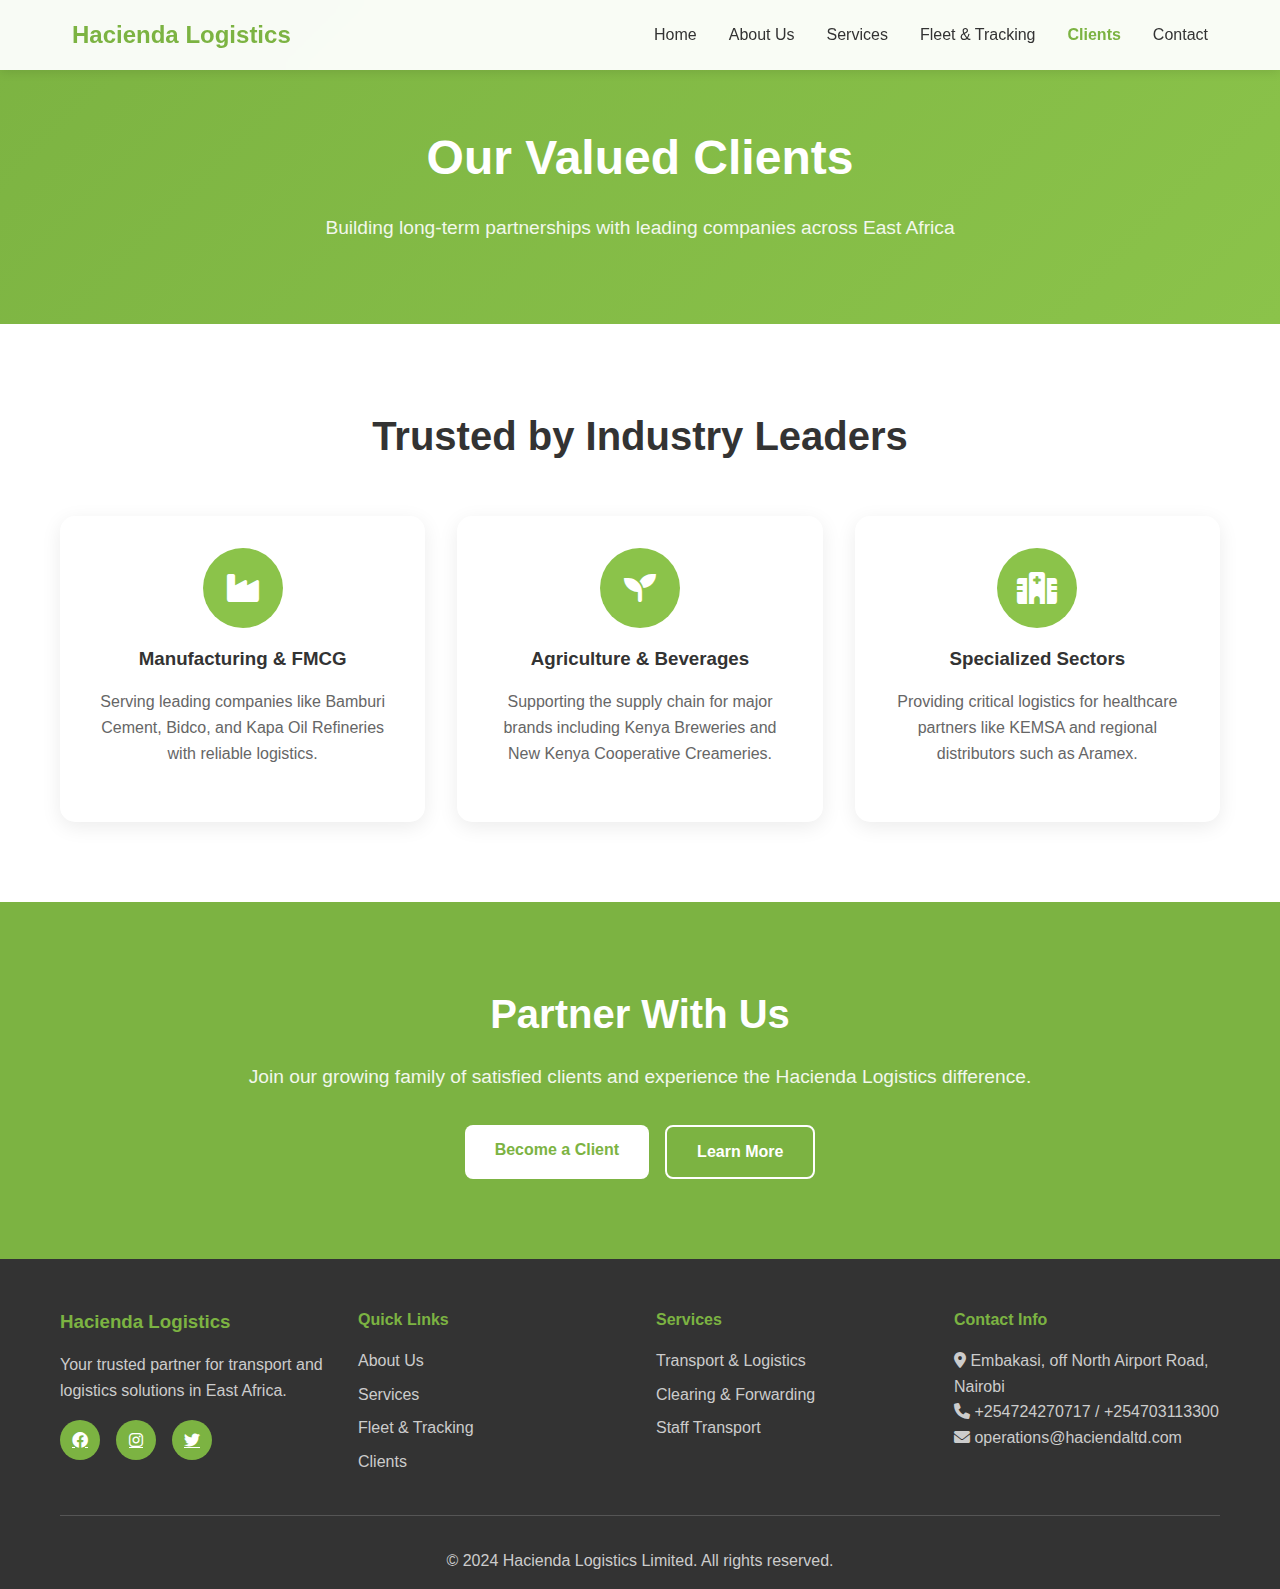
<file: clients.html>
<!DOCTYPE html>
<html lang="en">
<head>
    <meta charset="UTF-8">
    <meta name="viewport" content="width=device-width, initial-scale=1.0">
    <title>Our Clients - Hacienda Logistics</title>
    <link rel="stylesheet" href="styles.css">
    <link href="https://cdnjs.cloudflare.com/ajax/libs/font-awesome/6.0.0/css/all.min.css" rel="stylesheet">
</head>
<body>
    <!-- Navigation -->
    <nav class="navbar">
        <div class="nav-container">
            <div class="nav-logo">
                <h2>Hacienda Logistics</h2>
            </div>
            <div class="nav-menu" id="nav-menu">
                <a href="index.html" class="nav-link">Home</a>
                <a href="about.html" class="nav-link">About Us</a>
                <a href="services.html" class="nav-link">Services</a>
                <a href="fleet.html" class="nav-link">Fleet & Tracking</a>
                <a href="clients.html" class="nav-link active">Clients</a>
                <a href="contact.html" class="nav-link">Contact</a>
            </div>
            <div class="hamburger" id="hamburger">
                <span class="bar"></span>
                <span class="bar"></span>
                <span class="bar"></span>
            </div>
        </div>
    </nav>

    <!-- Page Header -->
    <section class="page-header">
        <div class="container">
            <h1>Our Valued Clients</h1>
            <p>Building long-term partnerships with leading companies across East Africa</p>
        </div>
    </section>

    <!-- Client Overview -->
    <section class="services-overview">
        <div class="container">
            <h2>Trusted by Industry Leaders</h2>
            <div class="services-grid">
                <div class="service-card">
                    <div class="service-icon">
                        <i class="fas fa-industry"></i>
                    </div>
                    <h3>Manufacturing & FMCG</h3>
                    <p>Serving leading companies like Bamburi Cement, Bidco, and Kapa Oil Refineries with reliable logistics.</p>
                </div>
                <div class="service-card">
                    <div class="service-icon">
                        <i class="fas fa-seedling"></i>
                    </div>
                    <h3>Agriculture & Beverages</h3>
                    <p>Supporting the supply chain for major brands including Kenya Breweries and New Kenya Cooperative Creameries.</p>
                </div>
                <div class="service-card">
                    <div class="service-icon">
                        <i class="fas fa-hospital"></i>
                    </div>
                    <h3>Specialized Sectors</h3>
                    <p>Providing critical logistics for healthcare partners like KEMSA and regional distributors such as Aramex.</p>
                </div>
            </div>
        </div>
    </section>

    <!-- Call to Action -->
    <section class="cta-section">
        <div class="container">
            <div class="cta-content">
                <h2>Partner With Us</h2>
                <p>Join our growing family of satisfied clients and experience the Hacienda Logistics difference.</p>
                <div class="cta-buttons">
                    <a href="contact.html" class="btn btn-primary">Become a Client</a>
                    <a href="about.html" class="btn btn-secondary">Learn More</a>
                </div>
            </div>
        </div>
    </section>

    <!-- Footer -->
    <footer class="footer">
        <div class="container">
            <div class="footer-content">
                <div class="footer-section">
                    <h3>Hacienda Logistics</h3>
                    <p>Your trusted partner for transport and logistics solutions in East Africa.</p>
                    <div class="social-links">
                        <a href="#"><i class="fab fa-facebook"></i></a>
                        <a href="#"><i class="fab fa-instagram"></i></a>
                        <a href="#"><i class="fab fa-twitter"></i></a>
                    </div>
                </div>
                <div class="footer-section">
                    <h4>Quick Links</h4>
                    <ul>
                        <li><a href="about.html">About Us</a></li>
                        <li><a href="services.html">Services</a></li>
                        <li><a href="fleet.html">Fleet & Tracking</a></li>
                        <li><a href="clients.html">Clients</a></li>
                    </ul>
                </div>
                <div class="footer-section">
                    <h4>Services</h4>
                    <ul>
                        <li><a href="services.html#transport">Transport & Logistics</a></li>
                        <li><a href="services.html#clearing">Clearing & Forwarding</a></li>
                        <li><a href="services.html#staff">Staff Transport</a></li>
                    </ul>
                </div>
                <div class="footer-section">
                    <h4>Contact Info</h4>
                    <p><i class="fas fa-map-marker-alt"></i> Embakasi, off North Airport Road, Nairobi</p>
                    <p><i class="fas fa-phone"></i> +254724270717 / +254703113300</p>
                    <p><i class="fas fa-envelope"></i> operations@haciendaltd.com</p>
                </div>
            </div>
            <div class="footer-bottom">
                <p>&copy; 2024 Hacienda Logistics Limited. All rights reserved.</p>
            </div>
        </div>
    </footer>

    <script src="script.js"></script>
</body>
</html>
</file>
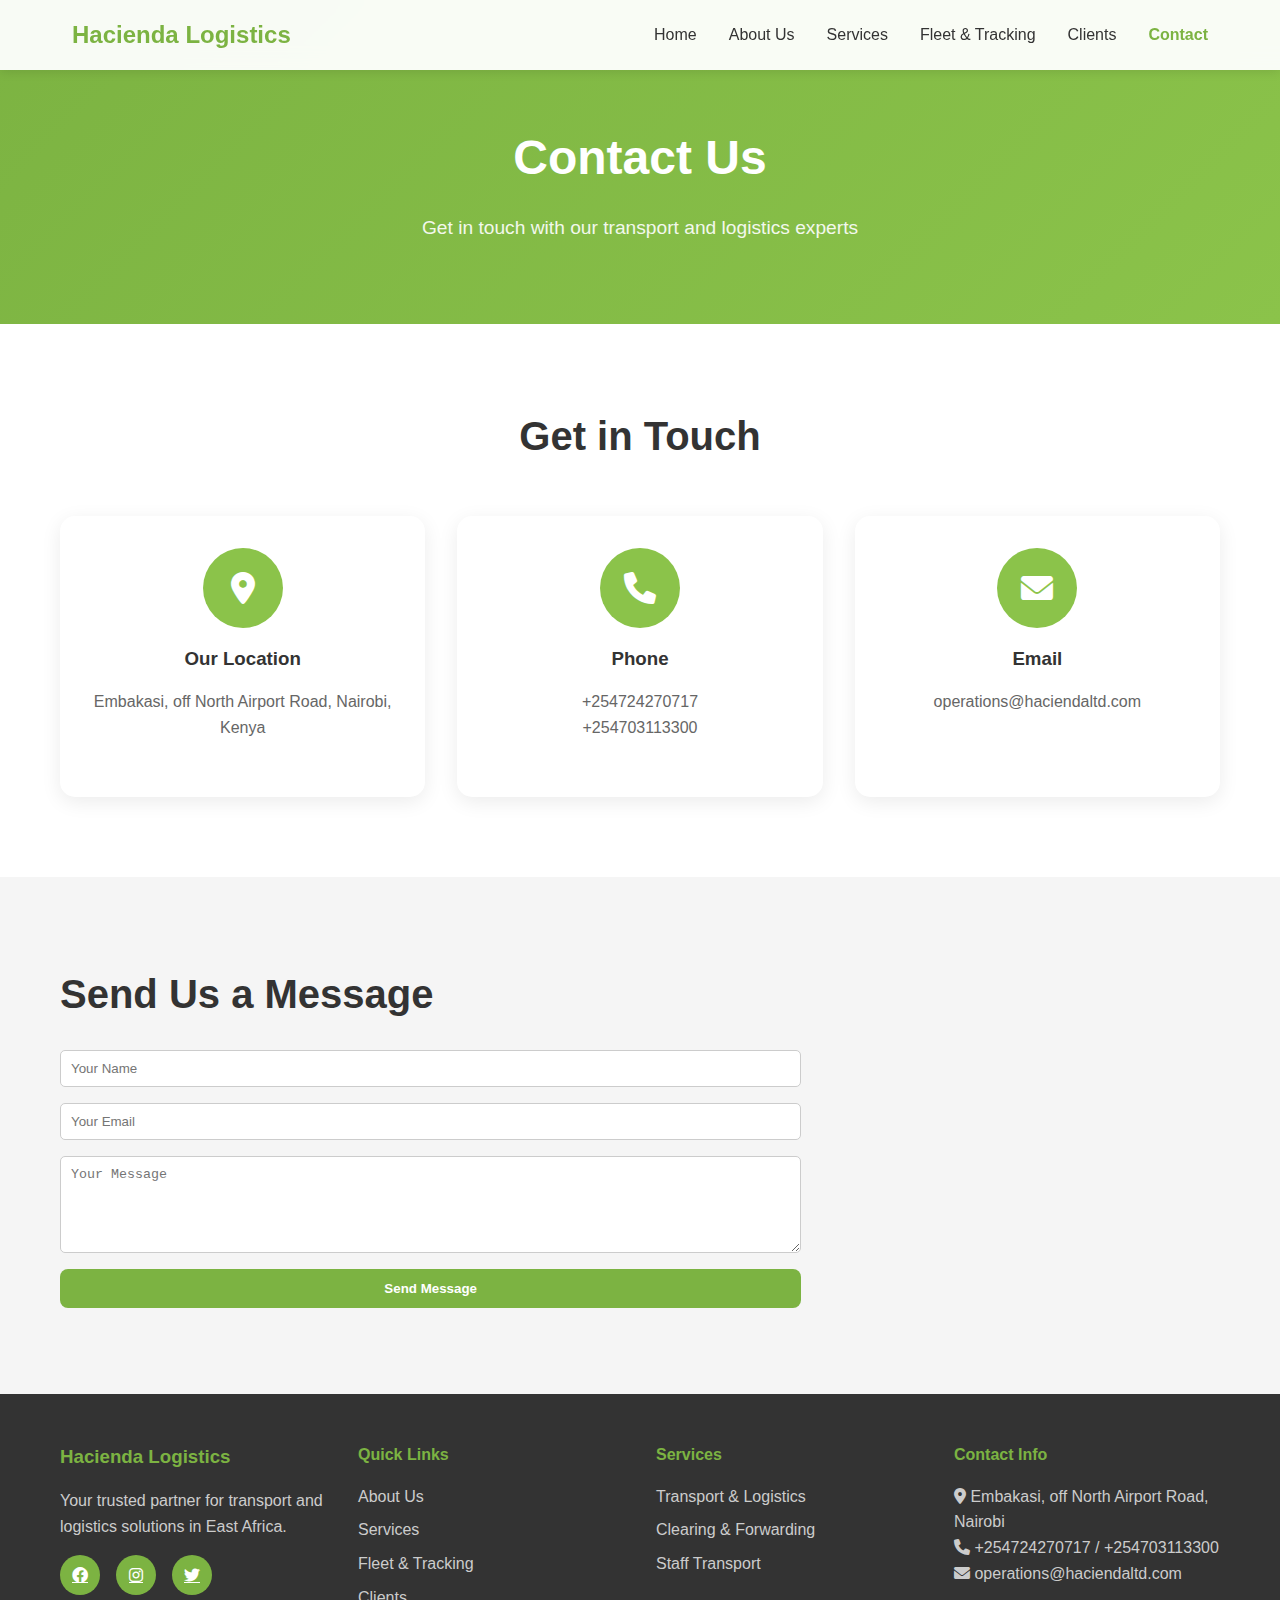
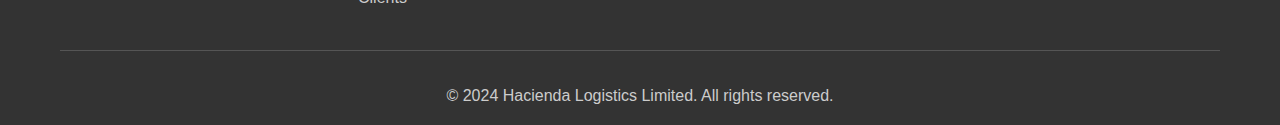
<file: contact.html>
<!DOCTYPE html>
<html lang="en">
<head>
    <meta charset="UTF-8">
    <meta name="viewport" content="width=device-width, initial-scale=1.0">
    <title>Contact Us - Hacienda Logistics</title>
    <link rel="stylesheet" href="styles.css">
    <link href="https://cdnjs.cloudflare.com/ajax/libs/font-awesome/6.0.0/css/all.min.css" rel="stylesheet">
</head>
<body>
    <!-- Navigation -->
    <nav class="navbar">
        <div class="nav-container">
            <div class="nav-logo">
                <h2>Hacienda Logistics</h2>
            </div>
            <div class="nav-menu" id="nav-menu">
                <a href="index.html" class="nav-link">Home</a>
                <a href="about.html" class="nav-link">About Us</a>
                <a href="services.html" class="nav-link">Services</a>
                <a href="fleet.html" class="nav-link">Fleet & Tracking</a>
                <a href="clients.html" class="nav-link">Clients</a>
                <a href="contact.html" class="nav-link active">Contact</a>
            </div>
            <div class="hamburger" id="hamburger">
                <span class="bar"></span>
                <span class="bar"></span>
                <span class="bar"></span>
            </div>
        </div>
    </nav>

    <!-- Page Header -->
    <section class="page-header">
        <div class="container">
            <h1>Contact Us</h1>
            <p>Get in touch with our transport and logistics experts</p>
        </div>
    </section>

    <!-- Contact Details -->
    <section class="services-overview">
        <div class="container">
            <h2>Get in Touch</h2>
            <div class="services-grid">
                <div class="service-card">
                    <div class="service-icon"><i class="fas fa-map-marker-alt"></i></div>
                    <h3>Our Location</h3>
                    <p>Embakasi, off North Airport Road, Nairobi, Kenya</p>
                </div>
                <div class="service-card">
                    <div class="service-icon"><i class="fas fa-phone"></i></div>
                    <h3>Phone</h3>
                    <p>+254724270717<br>+254703113300</p>
                </div>
                <div class="service-card">
                    <div class="service-icon"><i class="fas fa-envelope"></i></div>
                    <h3>Email</h3>
                    <p>operations@haciendaltd.com</p>
                </div>
            </div>
        </div>
    </section>

    <!-- Contact Form and Map -->
    <section class="about-preview">
        <div class="container">
            <div class="about-content">
                <div class="about-text">
                    <h2>Send Us a Message</h2>
                    <form id="contactForm" action="mailto:operations@haciendaltd.com" method="post" enctype="text/plain" class="contact-form" style="display: flex; flex-direction: column; gap: 1rem;">
                    	<input type="text" name="name" placeholder="Your Name" required style="padding: 10px; border-radius: 5px; border: 1px solid #ccc;">
                    	<input type="email" name="email" placeholder="Your Email" required style="padding: 10px; border-radius: 5px; border: 1px solid #ccc;">
                    	<textarea name="message" rows="5" placeholder="Your Message" required style="padding: 10px; border-radius: 5px; border: 1px solid #ccc;"></textarea>
                    	<button type="submit" class="btn btn-primary">Send Message</button>
                    </form>
                </div>
                <div class="hero-image">
                     <iframe
                        class="map-iframe"
                        src="https://www.google.com/maps/embed?pb=!1m18!1m12!1m3!1d3988.7598715332565!2d36.89445831475393!3d-1.3194499990620417!2m3!1f0!2f0!3f0!3m2!1i1024!2i768!4f13.1!3m3!1m2!1s0x182f13d4c4e8c5b5%3A0x8b5f8b5f8b5f8b5f!2sEmbakasi%2C%20Nairobi!5e0!3m2!1sen!2ske!4v1625834567890!5m2!1sen!2ske"
                        width="100%"
                        height="350"
                        allowfullscreen=""
                        loading="lazy">
                    </iframe>
                </div>
            </div>
        </div>
    </section>

    <!-- Footer -->
    <footer class="footer">
        <div class="container">
            <div class="footer-content">
                <div class="footer-section">
                    <h3>Hacienda Logistics</h3>
                    <p>Your trusted partner for transport and logistics solutions in East Africa.</p>
                    <div class="social-links">
                        <a href="#"><i class="fab fa-facebook"></i></a>
                        <a href="#"><i class="fab fa-instagram"></i></a>
                        <a href="#"><i class="fab fa-twitter"></i></a>
                    </div>
                </div>
                <div class="footer-section">
                    <h4>Quick Links</h4>
                    <ul>
                        <li><a href="about.html">About Us</a></li>
                        <li><a href="services.html">Services</a></li>
                        <li><a href="fleet.html">Fleet & Tracking</a></li>
                        <li><a href="clients.html">Clients</a></li>
                    </ul>
                </div>
                <div class="footer-section">
                    <h4>Services</h4>
                    <ul>
                        <li><a href="services.html#transport">Transport & Logistics</a></li>
                        <li><a href="services.html#clearing">Clearing & Forwarding</a></li>
                        <li><a href="services.html#staff">Staff Transport</a></li>
                    </ul>
                </div>
                <div class="footer-section">
                    <h4>Contact Info</h4>
                    <p><i class="fas fa-map-marker-alt"></i> Embakasi, off North Airport Road, Nairobi</p>
                    <p><i class="fas fa-phone"></i> +254724270717 / +254703113300</p>
                    <p><i class="fas fa-envelope"></i> operations@haciendaltd.com</p>
                </div>
            </div>
            <div class="footer-bottom">
                <p>&copy; 2024 Hacienda Logistics Limited. All rights reserved.</p>
            </div>
        </div>
    </footer>

    <script src="script.js"></script>
    <script>
        // Initialize contact form
        document.addEventListener('DOMContentLoaded', function() {
            const contactForm = document.getElementById('contactForm');
            if (contactForm) {
                handleFormSubmission(contactForm);
            }
        });
    </script>
</body>
</html>
</file>
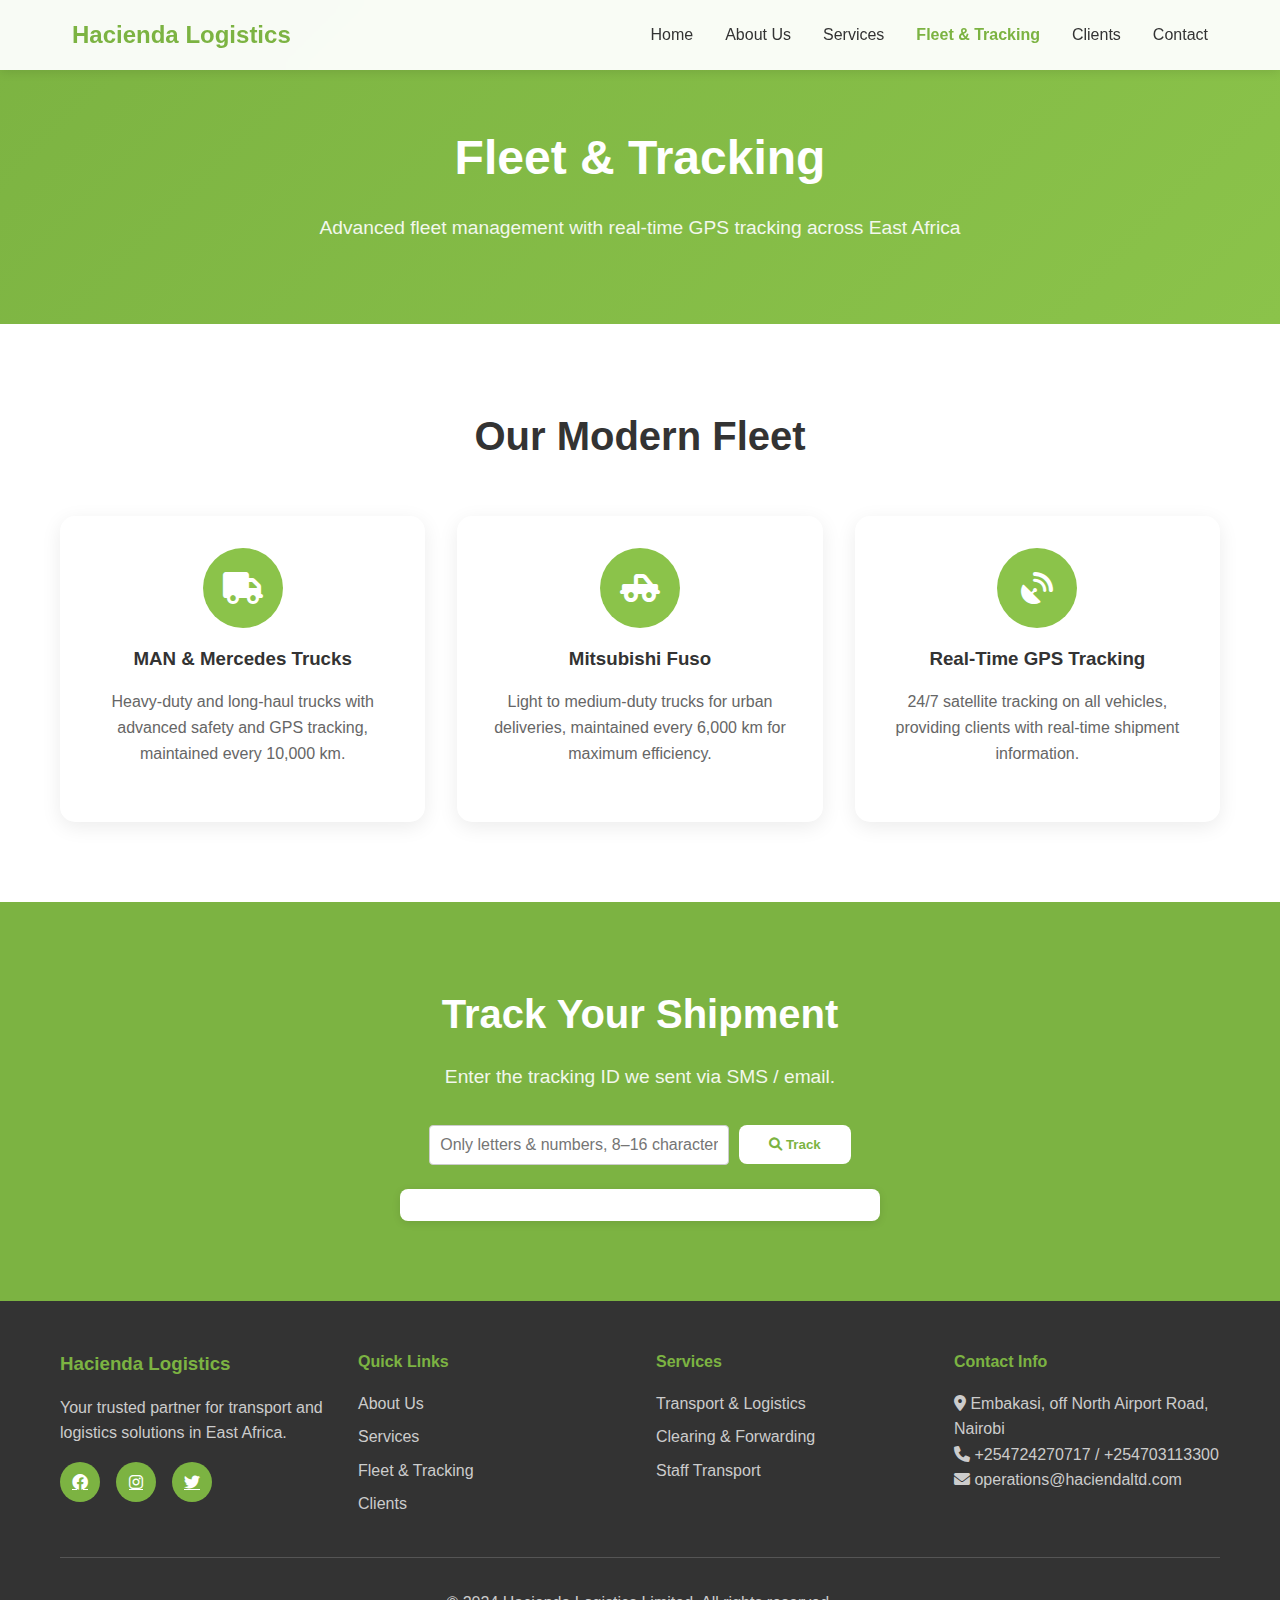
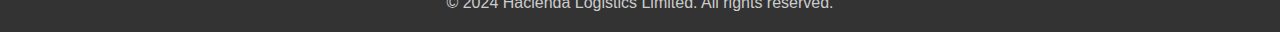
<file: fleet.html>
<!DOCTYPE html>
<html lang="en">
<head>
    <meta charset="UTF-8">
    <meta name="viewport" content="width=device-width, initial-scale=1.0">
    <title>Fleet & Tracking - Hacienda Logistics</title>
    <link rel="stylesheet" href="styles.css">
    <link href="https://cdnjs.cloudflare.com/ajax/libs/font-awesome/6.0.0/css/all.min.css" rel="stylesheet">
</head>
<body>
    <!-- Navigation -->
    <nav class="navbar">
        <div class="nav-container">
            <div class="nav-logo">
                <h2>Hacienda Logistics</h2>
            </div>
            <div class="nav-menu" id="nav-menu">
                <a href="index.html" class="nav-link">Home</a>
                <a href="about.html" class="nav-link">About Us</a>
                <a href="services.html" class="nav-link">Services</a>
                <a href="fleet.html" class="nav-link active">Fleet & Tracking</a>
                <a href="clients.html" class="nav-link">Clients</a>
                <a href="contact.html" class="nav-link">Contact</a>
            </div>
            <div class="hamburger" id="hamburger">
                <span class="bar"></span>
                <span class="bar"></span>
                <span class="bar"></span>
            </div>
        </div>
    </nav>

    <!-- Page Header -->
    <section class="page-header">
        <div class="container">
            <h1>Fleet & Tracking</h1>
            <p>Advanced fleet management with real-time GPS tracking across East Africa</p>
        </div>
    </section>

    <!-- Fleet Overview -->
    <section class="services-overview">
        <div class="container">
            <h2>Our Modern Fleet</h2>
            <div class="services-grid">
                <div class="service-card">
                    <div class="service-icon">
                        <i class="fas fa-truck"></i>
                    </div>
                    <h3>MAN & Mercedes Trucks</h3>
                    <p>Heavy-duty and long-haul trucks with advanced safety and GPS tracking, maintained every 10,000 km.</p>
                </div>
                <div class="service-card">
                    <div class="service-icon">
                        <i class="fas fa-truck-pickup"></i>
                    </div>
                    <h3>Mitsubishi Fuso</h3>
                    <p>Light to medium-duty trucks for urban deliveries, maintained every 6,000 km for maximum efficiency.</p>
                </div>
                <div class="service-card">
                    <div class="service-icon">
                        <i class="fas fa-satellite-dish"></i>
                    </div>
                    <h3>Real-Time GPS Tracking</h3>
                    <p>24/7 satellite tracking on all vehicles, providing clients with real-time shipment information.</p>
                </div>
            </div>
        </div>
    </section>

<!-- ===== Tracking Section (drop-in replacement) ===== -->
<section class="cta-section">
    <div class="container">
        <div class="cta-content">
            <h2>Track Your Shipment</h2>
            <p>Enter the tracking ID we sent via SMS / email.</p>

            <div class="tracking-form">
                <input type="text"
                       id="tracking-number"
                       placeholder="Only letters & numbers, 8–16 characters"
                       maxlength="16"
                       pattern="[A-Z0-9]+"
                       title="Only letters & numbers, 8–16 characters"
                       autocomplete="off">
                <button class="btn btn-primary" id="track-button">
                    <i class="fas fa-search"></i> Track
                </button>
            </div>

            <!-- result box -->
            <div id="tracking-results" aria-live="polite" style="margin-top: 1.5rem;"></div>
        </div>
    </div>
</section>

    <!-- Footer -->
    <footer class="footer">
        <div class="container">
            <div class="footer-content">
                <div class="footer-section">
                    <h3>Hacienda Logistics</h3>
                    <p>Your trusted partner for transport and logistics solutions in East Africa.</p>
                    <div class="social-links">
                        <a href="#"><i class="fab fa-facebook"></i></a>
                        <a href="#"><i class="fab fa-instagram"></i></a>
                        <a href="#"><i class="fab fa-twitter"></i></a>
                    </div>
                </div>
                <div class="footer-section">
                    <h4>Quick Links</h4>
                    <ul>
                        <li><a href="about.html">About Us</a></li>
                        <li><a href="services.html">Services</a></li>
                        <li><a href="fleet.html">Fleet & Tracking</a></li>
                        <li><a href="clients.html">Clients</a></li>
                    </ul>
                </div>
                <div class="footer-section">
                    <h4>Services</h4>
                    <ul>
                        <li><a href="services.html#transport">Transport & Logistics</a></li>
                        <li><a href="services.html#clearing">Clearing & Forwarding</a></li>
                        <li><a href="services.html#staff">Staff Transport</a></li>
                    </ul>
                </div>
                <div class="footer-section">
                    <h4>Contact Info</h4>
                    <p><i class="fas fa-map-marker-alt"></i> Embakasi, off North Airport Road, Nairobi</p>
                    <p><i class="fas fa-phone"></i> +254724270717 / +254703113300</p>
                    <p><i class="fas fa-envelope"></i> operations@haciendaltd.com</p>
                </div>
            </div>
            <div class="footer-bottom">
                <p>&copy; 2024 Hacienda Logistics Limited. All rights reserved.</p>
            </div>
        </div>
    </footer>

    <script src="script.js"></script>
</body>
</html>
</file>
<file: styles.css>
/* Reset and Base Styles */
* {
    margin: 0;
    padding: 0;
    box-sizing: border-box;
}

body {
    font-family: 'Arial', sans-serif;
    line-height: 1.6;
    color: #333;
    background-color: #fff;
}

.container {
    max-width: 1200px;
    margin: 0 auto;
    padding: 0 20px;
}

/* Color Variables */
:root {
    --primary-green: #7CB342;
    --light-green: #8BC34A;
    --grey: #666;
    --light-grey: #f5f5f5;
    --dark-grey: #333;
    --white: #fff;
}

/* Navigation */
.navbar {
    background: rgba(255, 255, 255, 0.95);
    backdrop-filter: blur(10px);
    position: fixed;
    top: 0;
    width: 100%;
    z-index: 1000;
    box-shadow: 0 2px 10px rgba(0, 0, 0, 0.1);
}

.nav-container {
    display: flex;
    justify-content: space-between;
    align-items: center;
    padding: 1rem 2rem;
    max-width: 1200px;
    margin: 0 auto;
}

.nav-logo h2 {
    color: var(--primary-green);
    font-size: 1.5rem;
}

.nav-menu {
    display: flex;
    gap: 2rem;
}

.nav-link {
    text-decoration: none;
    color: var(--dark-grey);
    font-weight: 500;
    transition: color 0.3s ease;
}

.nav-link:hover {
    color: var(--primary-green);
}

.hamburger {
    display: none;
    flex-direction: column;
    cursor: pointer;
}

.bar {
    width: 25px;
    height: 3px;
    background-color: var(--dark-grey);
    margin: 3px 0;
    transition: 0.3s;
    border-radius: 2px;
}

/* Hero Section */
.hero {
    padding: 120px 0 80px;
    background: linear-gradient(135deg, var(--light-grey) 0%, #fff 100%);
}

.hero-content {
    display: grid;
    grid-template-columns: 1fr 1fr;
    gap: 3rem;
    align-items: center;
    max-width: 1200px;
    margin: 0 auto;
    padding: 0 2rem;
}

.hero-text h1 {
    font-size: 3rem;
    color: var(--dark-grey);
    margin-bottom: 1rem;
    line-height: 1.2;
}

.hero-subtitle {
    font-size: 1.2rem;
    color: var(--grey);
    margin-bottom: 2rem;
}

.hero-buttons {
    display: flex;
    gap: 1rem;
    margin-bottom: 2rem;
}

.btn {
    padding: 12px 30px;
    border: none;
    border-radius: 8px;
    text-decoration: none;
    font-weight: 600;
    transition: all 0.3s ease;
    cursor: pointer;
    display: inline-block;
}

.btn-primary {
    background: var(--primary-green);
    color: var(--white);
}

.btn-primary:hover {
    background: var(--light-green);
    transform: translateY(-2px);
}

.btn-secondary {
    background: transparent;
    color: var(--primary-green);
    border: 2px solid var(--primary-green);
}

.btn-secondary:hover {
    background: var(--primary-green);
    color: var(--white);
}

.hero-contact {
    display: flex;
    flex-direction: column;
    gap: 0.5rem;
}

.contact-item {
    display: flex;
    align-items: center;
    gap: 0.5rem;
    color: var(--grey);
}

.contact-item i {
    color: var(--primary-green);
}

.hero-image img {
    width: 100%;
    border-radius: 15px;
    box-shadow: 0 10px 30px rgba(0, 0, 0, 0.1);
}

/* Services Overview */
.services-overview {
    padding: 80px 0;
    background: var(--white);
}

.services-overview h2 {
    text-align: center;
    font-size: 2.5rem;
    color: var(--dark-grey);
    margin-bottom: 3rem;
}

.services-grid {
    display: grid;
    grid-template-columns: repeat(auto-fit, minmax(300px, 1fr));
    gap: 2rem;
}

.service-card {
    background: var(--white);
    padding: 2rem;
    border-radius: 15px;
    text-align: center;
    box-shadow: 0 5px 20px rgba(0, 0, 0, 0.08);
    transition: transform 0.3s ease;
}

.service-card:hover {
    transform: translateY(-5px);
}

.service-icon {
    width: 80px;
    height: 80px;
    background: var(--light-green);
    border-radius: 50%;
    display: flex;
    align-items: center;
    justify-content: center;
    margin: 0 auto 1rem;
}

.service-icon i {
    font-size: 2rem;
    color: var(--white);
}

.service-card h3 {
    color: var(--dark-grey);
    margin-bottom: 1rem;
}

.service-card p {
    color: var(--grey);
    margin-bottom: 1.5rem;
}

.read-more {
    color: var(--primary-green);
    text-decoration: none;
    font-weight: 600;
    transition: color 0.3s ease;
}

.read-more:hover {
    color: var(--light-green);
}

/* About Preview */
.about-preview {
    padding: 80px 0;
    background: var(--light-grey);
}

.about-content {
    display: grid;
    grid-template-columns: 2fr 1fr;
    gap: 3rem;
    align-items: center;
}

.about-text h2 {
    font-size: 2.5rem;
    color: var(--dark-grey);
    margin-bottom: 1.5rem;
}

.about-text p {
    color: var(--grey);
    margin-bottom: 1rem;
    font-size: 1.1rem;
}

.about-stats {
    display: grid;
    grid-template-columns: 1fr;
    gap: 2rem;
}

.stat-item {
    text-align: center;
    padding: 1.5rem;
    background: var(--white);
    border-radius: 12px;
    box-shadow: 0 3px 15px rgba(0, 0, 0, 0.05);
}

.stat-item h3 {
    font-size: 2.5rem;
    color: var(--primary-green);
    margin-bottom: 0.5rem;
}

.stat-item p {
    color: var(--grey);
    font-weight: 600;
}

/* Footer */
.footer {
    background: var(--dark-grey);
    color: var(--white);
    padding: 3rem 0 1rem;
}

.footer-content {
    display: grid;
    grid-template-columns: repeat(auto-fit, minmax(250px, 1fr));
    gap: 2rem;
    margin-bottom: 2rem;
}

.footer-section h3,
.footer-section h4 {
    color: var(--primary-green);
    margin-bottom: 1rem;
}

.footer-section p,
.footer-section ul {
    color: #ccc;
}

.footer-section ul {
    list-style: none;
}

.footer-section ul li {
    margin-bottom: 0.5rem;
}

.footer-section ul li a {
    color: #ccc;
    text-decoration: none;
    transition: color 0.3s ease;
}

.footer-section ul li a:hover {
    color: var(--primary-green);
}

.social-links {
    display: flex;
    gap: 1rem;
    margin-top: 1rem;
}

.social-links a {
    width: 40px;
    height: 40px;
    background: var(--primary-green);
    color: var(--white);
    display: flex;
    align-items: center;
    justify-content: center;
    border-radius: 50%;
    transition: background 0.3s ease;
}

.social-links a:hover {
    background: var(--light-green);
}

.footer-bottom {
    text-align: center;
    padding-top: 2rem;
    border-top: 1px solid #555;
    color: #ccc;
}

/* Responsive Design */
@media (max-width: 768px) {
    .nav-menu {
        position: fixed;
        left: -100%;
        top: 70px;
        flex-direction: column;
        background-color: var(--white);
        width: 100%;
        text-align: center;
        transition: 0.3s;
        box-shadow: 0 10px 27px rgba(0, 0, 0, 0.05);
        padding: 2rem 0;
    }

    .nav-menu.active {
        left: 0;
    }

    .hamburger {
        display: flex;
    }

    .hamburger.active .bar:nth-child(2) {
        opacity: 0;
    }

    .hamburger.active .bar:nth-child(1) {
        transform: translateY(8px) rotate(45deg);
    }

    .hamburger.active .bar:nth-child(3) {
        transform: translateY(-8px) rotate(-45deg);
    }

    .hero-content {
        grid-template-columns: 1fr;
        text-align: center;
    }

    .hero-text h1 {
        font-size: 2rem;
    }

    .hero-buttons {
        justify-content: center;
    }

    .about-content {
        grid-template-columns: 1fr;
    }

    .services-grid {
        grid-template-columns: 1fr;
    }
}

@media (max-width: 480px) {
    .hero-text h1 {
        font-size: 1.8rem;
    }

    .hero-buttons {
        flex-direction: column;
        align-items: center;
    }

    .btn {
        width: 100%;
        max-width: 250px;
    }
}

/* About Page Styles */
.page-header {
    background: linear-gradient(135deg, var(--primary-green) 0%, var(--light-green) 100%);
    color: var(--white);
    padding: 120px 0 80px;
    text-align: center;
}

.page-header h1 {
    font-size: 3rem;
    margin-bottom: 1rem;
}

.page-header p {
    font-size: 1.2rem;
    opacity: 0.9;
}

.company-history {
    padding: 80px 0;
    background: var(--white);
}

.history-content {
    display: grid;
    grid-template-columns: 2fr 1fr;
    gap: 3rem;
    align-items: center;
}

.history-text h2 {
    font-size: 2.5rem;
    color: var(--dark-grey);
    margin-bottom: 1.5rem;
}

.history-text p {
    color: var(--grey);
    margin-bottom: 1.5rem;
    font-size: 1.1rem;
    line-height: 1.7;
}

.history-image img {
    width: 100%;
    border-radius: 15px;
    box-shadow: 0 10px 30px rgba(0, 0, 0, 0.1);
}

.vision-mission {
    padding: 80px 0;
    background: var(--light-grey);
}

.vm-grid {
    display: grid;
    grid-template-columns: repeat(auto-fit, minmax(400px, 1fr));
    gap: 2rem;
}

.vm-card {
    background: var(--white);
    padding: 2.5rem;
    border-radius: 15px;
    text-align: center;
    box-shadow: 0 5px 20px rgba(0, 0, 0, 0.08);
}

.vm-icon {
    width: 80px;
    height: 80px;
    background: var(--primary-green);
    border-radius: 50%;
    display: flex;
    align-items: center;
    justify-content: center;
    margin: 0 auto 1.5rem;
}

.vm-icon i {
    font-size: 2rem;
    color: var(--white);
}

.vm-card h3 {
    font-size: 1.8rem;
    color: var(--dark-grey);
    margin-bottom: 1rem;
}

.vm-card p {
    color: var(--grey);
    font-size: 1.1rem;
    line-height: 1.6;
}

.core-values {
    padding: 80px 0;
    background: var(--white);
}

.core-values h2 {
    text-align: center;
    font-size: 2.5rem;
    color: var(--dark-grey);
    margin-bottom: 3rem;
}

.values-grid {
    display: grid;
    grid-template-columns: repeat(auto-fit, minmax(300px, 1fr));
    gap: 2rem;
}

.value-card {
    background: var(--light-grey);
    padding: 2rem;
    border-radius: 15px;
    text-align: center;
    transition: transform 0.3s ease;
}

.value-card:hover {
    transform: translateY(-5px);
}

.value-icon {
    width: 60px;
    height: 60px;
    background: var(--light-green);
    border-radius: 50%;
    display: flex;
    align-items: center;
    justify-content: center;
    margin: 0 auto 1rem;
}

.value-icon i {
    font-size: 1.5rem;
    color: var(--white);
}

.value-card h3 {
    color: var(--dark-grey);
    margin-bottom: 1rem;
}

.value-card p {
    color: var(--grey);
    line-height: 1.6;
}

.org-structure {
    padding: 80px 0;
    background: var(--light-grey);
}

.org-structure h2 {
    text-align: center;
    font-size: 2.5rem;
    color: var(--dark-grey);
    margin-bottom: 3rem;
}

.org-chart {
    max-width: 800px;
    margin: 0 auto;
}

.org-level {
    display: flex;
    justify-content: center;
    gap: 2rem;
    margin-bottom: 2rem;
    flex-wrap: wrap;
}

.org-card {
    background: var(--white);
    padding: 1.5rem;
    border-radius: 12px;
    text-align: center;
    box-shadow: 0 3px 15px rgba(0, 0, 0, 0.1);
    min-width: 180px;
}

.org-card.managing-director {
    background: var(--primary-green);
    color: var(--white);
}

.org-card h3, .org-card h4 {
    margin-bottom: 0.5rem;
}

.org-card p {
    font-size: 0.9rem;
    color: var(--grey);
}

.org-card.managing-director p {
    color: rgba(255, 255, 255, 0.9);
}

.commitments {
    padding: 80px 0;
    background: var(--white);
}

.commitments h2 {
    text-align: center;
    font-size: 2.5rem;
    color: var(--dark-grey);
    margin-bottom: 3rem;
}

.commitments-grid {
    display: grid;
    grid-template-columns: repeat(auto-fit, minmax(300px, 1fr));
    gap: 1.5rem;
}

.commitment-item {
    display: flex;
    align-items: center;
    gap: 1rem;
    padding: 1.5rem;
    background: var(--light-grey);
    border-radius: 12px;
}

.commitment-item i {
    color: var(--primary-green);
    font-size: 1.5rem;
}

.commitment-item p {
    color: var(--grey);
    font-size: 1.1rem;
    margin: 0;
}

.cta-section {
    padding: 80px 0;
    background: var(--primary-green);
    color: var(--white);
    text-align: center;
}

.cta-content h2 {
    font-size: 2.5rem;
    margin-bottom: 1rem;
}

.cta-content p {
    font-size: 1.2rem;
    margin-bottom: 2rem;
    opacity: 0.9;
}

.cta-buttons {
    display: flex;
    gap: 1rem;
    justify-content: center;
}

.cta-section .btn-primary {
    background: var(--white);
    color: var(--primary-green);
}

.cta-section .btn-primary:hover {
    background: var(--light-grey);
}

.cta-section .btn-secondary {
    background: transparent;
    color: var(--white);
    border: 2px solid var(--white);
}

.cta-section .btn-secondary:hover {
    background: var(--white);
    color: var(--primary-green);
}

.nav-link.active {
    color: var(--primary-green);
    font-weight: 600;
}

/* Additional Responsive Styles */
@media (max-width: 768px) {
    .page-header h1 {
        font-size: 2rem;
    }

    .history-content {
        grid-template-columns: 1fr;
    }

    .vm-grid {
        grid-template-columns: 1fr;
    }

    .org-level {
        flex-direction: column;
        align-items: center;
    }

    .cta-buttons {
        flex-direction: column;
        align-items: center;
    }

    .commitments-grid {
        grid-template-columns: 1fr;
    }
}
.map-iframe {
    border:0;
    border-radius: 15px;
}
/* Service Gallery */
.service-gallery {
    padding: 60px 0;
    background-color: #f9f9f9;
}

.service-gallery h2 {
    text-align: center;
    margin-bottom: 40px;
    font-size: 2.5rem;
    color: #333;
}

.gallery-grid {
    display: grid;
    grid-template-columns: repeat(auto-fit, minmax(300px, 1fr));
    gap: 20px;
}

.gallery-item img {
    width: 100%;
    height: 100%;
    object-fit: cover;
    border-radius: 8px;
    box-shadow: 0 4px 8px rgba(0,0,0,0.1);
    transition: transform 0.3s ease;
}

.gallery-item img:hover {
    transform: scale(1.05);
}
/* Tracking Form */
.tracking-form {
    display: flex;
    justify-content: center;
    align-items: center;
    margin-top: 20px;
}

#tracking-number {
    padding: 10px;
    font-size: 1rem;
    border: 1px solid #ccc;
    border-radius: 4px;
    margin-right: 10px;
    width: 300px;
}

#tracking-results {
    margin-top: 20px;
    padding: 20px;
    background-color: #fff;
    border-radius: 8px;
    box-shadow: 0 4px 8px rgba(0,0,0,0.1);
}

.fa-spinner {
  color: var(--primary-green);
}

/* === Tracking result box === */
#tracking-results {
  background:#fff;
  color:#333;
  border-radius:8px;
  padding:1rem;
  margin-top:1.5rem;
  box-shadow:0 2px 8px rgba(0,0,0,.1);
  text-align:left;
  max-width:480px;
  margin-left:auto;
  margin-right:auto;
}

#tracking-results h3 {
  margin:0 0 .8rem;
  color:#7CB342;
}
</file>
